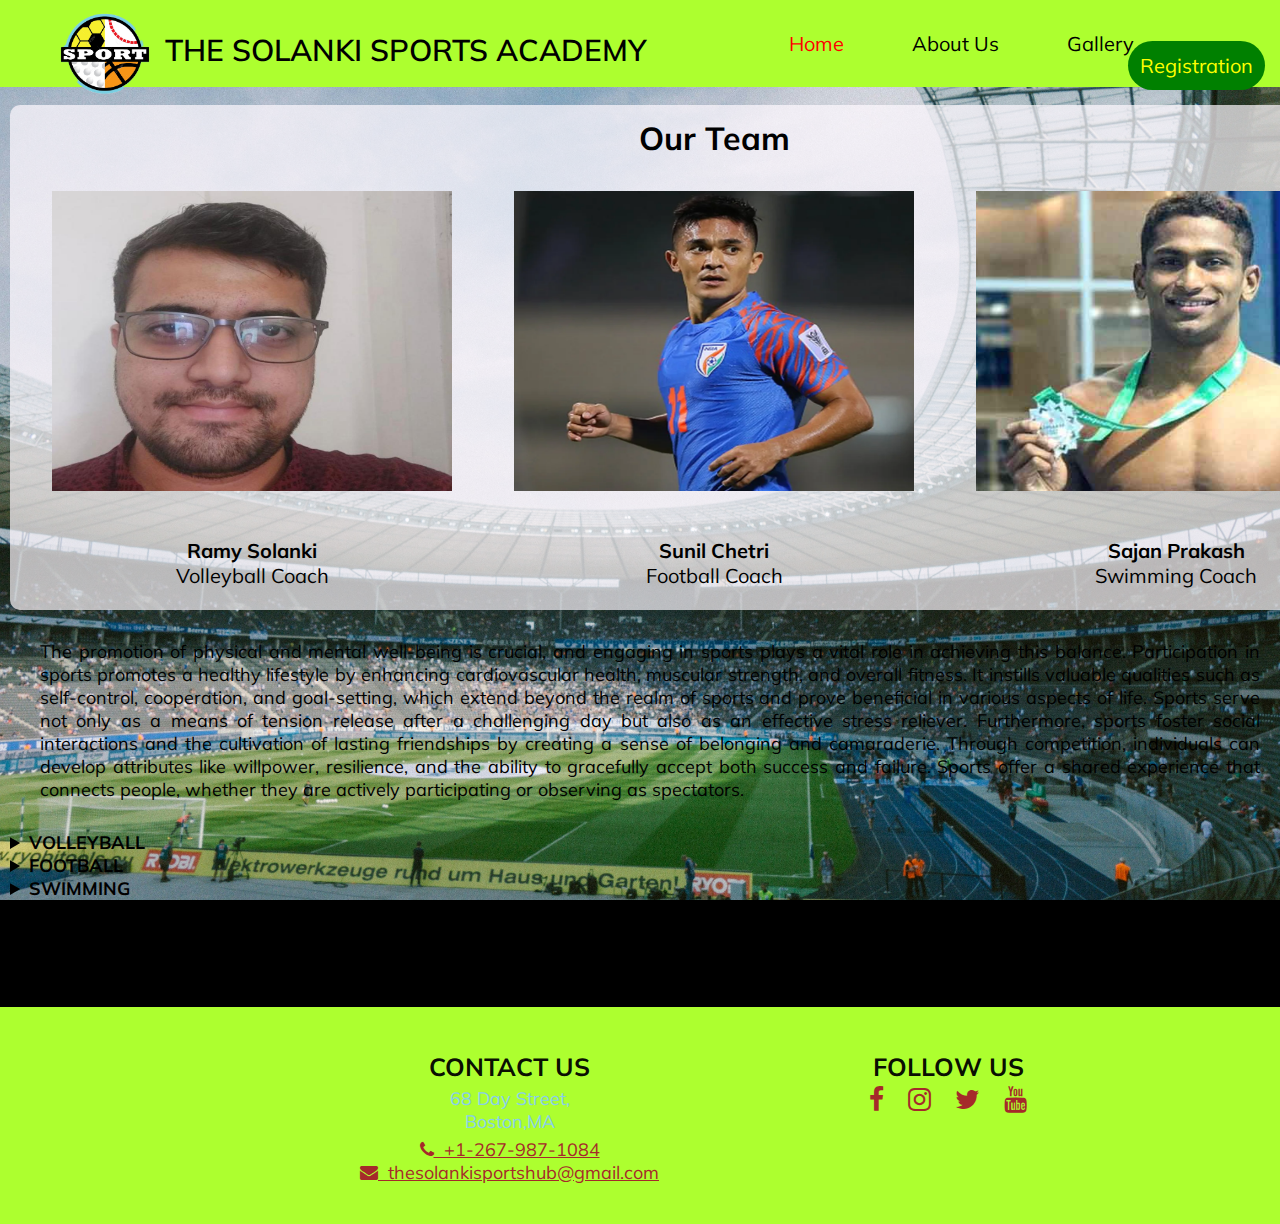
<file: Assignmnet 1/index.html>
<!DOCTYPE html>
<html lang="en">
<head>
    <meta charset="UTF-8">
    <meta name="viewport" content="width=device-width, initial-scale=1.0">
    <title>The Solanki Sports Academy</title>
    <link rel="icon" href="img/13966994-sport-logo Background Removed.ico" type="image/x-icon">
    <link rel="stylesheet" href="style.css" type="text/css">
    <link rel="stylesheet" href="https://cdnjs.cloudflare.com/ajax/libs/font-awesome/4.7.0/css/font-awesome.min.css">
    <link href="https://fonts.googleapis.com/css2?family=Mulish&display=swap" rel="stylesheet">

<link rel="preconnect" href="https://fonts.gstatic.com" crossorigin>

</head>
<body>
    <header>
        
     <ul>
            <li><img src="img/13966994-sport-logo Background Removed.png" alt="logo"></li>
            <li><lable class="logo">THE SOLANKI SPORTS ACADEMY</lable></li>
            <li><a href="index.html" class="active">Home</a></li>
            <li><a href="about.html" >About Us</a></li>
            <li><a href="gallery.html">Gallery</a></li>
            <li id="registration"><a href="registration.html">Registration</a></li>
    </ul>
    </header>
    
    <div class="container">
        <table class="home-table">
            <tr><th colspan="3">Our Team</th></tr>
            <tr> 
                <td><img class="f" src="img/Ramy.jpeg"></td>
                <td><img class="f" src="img/SunilChetri.jpg"></td>
                <td><img class="f" src="img/SajanPrakash.jpg"></td>
            </tr>
            <tr> 
                <td><b>Ramy Solanki</b><br>Volleyball Coach</td>
                <td><b>Sunil Chetri</b><br>Football Coach</td>
                <td><b> Sajan Prakash</b><br>Swimming  Coach</td>
            </tr>
        </table>
        <p class="container-p">The promotion of physical and mental well-being is crucial, and engaging in sports plays a vital role in achieving this balance. Participation in sports promotes a healthy lifestyle by enhancing cardiovascular health, muscular strength, and overall fitness. It instills valuable qualities such as self-control, cooperation, and goal-setting, which extend beyond the realm of sports and prove beneficial in various aspects of life. Sports serve not only as a means of tension release after a challenging day but also as an effective stress reliever.

            Furthermore, sports foster social interactions and the cultivation of lasting friendships by creating a sense of belonging and camaraderie. Through competition, individuals can develop attributes like willpower, resilience, and the ability to gracefully accept both success and failure. Sports offer a shared experience that connects people, whether they are actively participating or observing as spectators.</p>
   
     <details>
        <summary><b>VOLLEYBALL</b></summary>
        <p>
            
            Volleyball is a team sport that involves two teams, each comprising six players, separated by a net. <br>
            The objective is to score points by successfully grounding the ball on the opposing team's court, following a set of organized rules. <br>
            Teams are limited to three touches of the ball before it must be returned over the net.

        </p>
        <audio  controls>
            <source src="audios/Volleyball is a team.mp3" type="audio/mp3">
        </audio>
     </details>

        <details>
        <summary><b>FOOTBALL</b></summary>
        <P>
             Football is a team sport contested between two teams, each comprising 11 players, who primarily use their feet to maneuver a ball around a rectangular field known as a pitch.<br>
             The objective of the game is to score more goals than the opposing team by advancing the ball beyond the goal line into a rectangular-framed goal defended by the opposing team.<br>
             Traditionally, the game is played in two halves, each lasting 45 minutes, resulting in a total match time of 90 minutes.<br>
             With an estimated 250 million players actively participating in over 200 countries and territories, football stands as the world's most popular sport.
        </P>
        <audio  controls>
            <source src="audios/Football is a team s.mp3" type="audio/mp3">
        </audio>
        </details>
        <details>
            <summary><b>SWIMMING</b></summary>
        <p> 
           
            Swimming is an individual or team racing sport that requires the use of one's entire body to move through water.<br>
            The sport takes place in pools or open water.<br>
            Competitive swimming is one of the most popular Olympic sports, with varied distance events in butterfly, backstroke, breaststroke, freestyle, and individual medley.<br>
            Swimming each stroke requires a set of specific techniques; in competition, there are distinct regulations concerning the acceptable form for each individual stroke. </p>
             <audio  controls>
                <source src="audios/Swimming is an indiv (1).mp3" type="audio/mp3">
            </audio>
        </details>
    </div>
   
    <footer>
        <div class="footer">
            <div class="footer-content">
                <div class="footer-section about">
                    <h1>CONTACT US</h1>
                    <p>68 Day Street, 
                        <br/> Boston,MA
                    </p>
    
                    <div class="contact">
                        <a href="tel:+12679871084"><i class="fa fa-phone"></i>&nbsp; +1-267-987-1084</a> 
                        </br>
                        <a href = "mailto: thesolankisportsacademy@gmail.com"><i class="fa fa-envelope"></i>&nbsp; thesolankisportshub@gmail.com</a>
                    </div>
                </div>   
                
    
                <div class="footer-section social">
                    <h1>FOLLOW US</h1>
                    <div class="social-links">
                        <a href="https://www.facebook.com"><i class="fa fa-facebook fa-lg"></i></a>
                        <a href="https://www.instagram.com"><i class="fa fa-instagram fa-lg"></i></a>
                        <a href="https://www.twitter.com"><i class="fa fa-twitter fa-lg"></i></a>
                        <a href="https://www.youtube.com"><i class="fa fa-youtube fa-lg"></i></a>
                    </div>
                </div>    
            </div>
        
        </div>
    </footer>
</body>
    
    

</html>
</file>
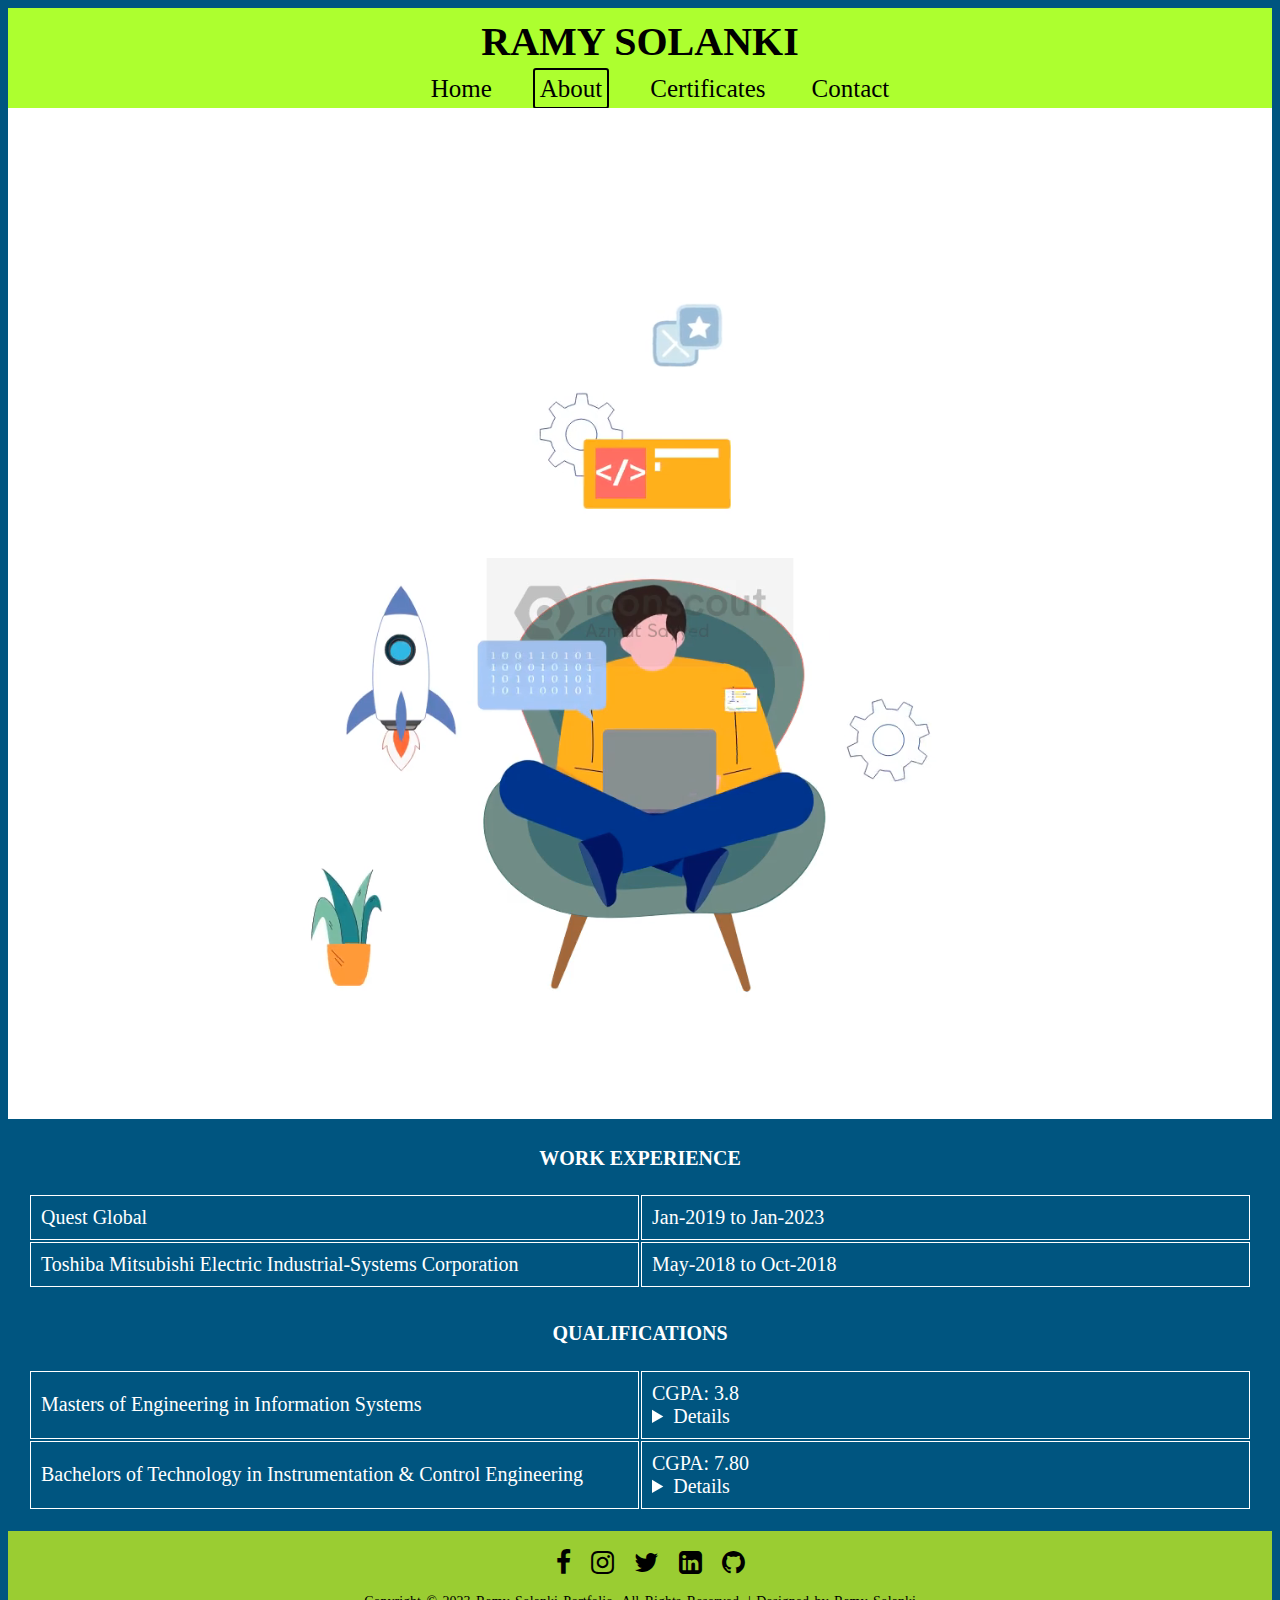
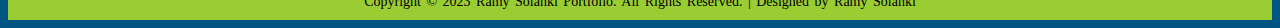
<file: Assignment 2/about.html>
<!DOCTYPE html>
<html lang="en">
<head>
    <meta charset="UTF-8">
    <meta name="viewport" content="width=device-width, initial-scale=1.0">
    <title>Portfolio</title>
    <link rel="stylesheet" type="text/css" href="style.css">
    <link rel="icon" type="image/x-icon" href="image/favicon.ico">
    <link rel="stylesheet" href="https://cdnjs.cloudflare.com/ajax/libs/font-awesome/4.7.0/css/font-awesome.min.css">
</head>

<body>

    <header>
        <a hre="index.html" class="header-name">Ramy Solanki</a>
        <nav>
            <ul>
                <li><a href="index.html">Home</a></li>
                <li><a href="about.html" class="active">About</a></li>
                <li><a href="certificate.html">Certificates</a></li>
                <li><a href="contact.html">Contact</a></li>
            </ul>
        </nav>
    </header>

    <main>
        <section class="about-banner">
            <div class="video-container">
                <video autoplay loop muted src="image/SDE.mp4" type="video/mp4"></video>   
            </div>
        </section>
        
        <div class="about-table">
            <h1>WORK EXPERIENCE</h1>
        </div>

        <div class="table-degree">
            <table class="table">
                <tr>
                    <td>Quest Global</td>
                    <td> Jan-2019 to Jan-2023</td>
                </tr>
                <tr>
                    <td>Toshiba Mitsubishi Electric Industrial-Systems Corporation</td>
                    <td>May-2018 to Oct-2018</td>
                </tr>
            </table>
        </div>

        <div class="about-table1">
            <h1>QUALIFICATIONS</h1>
        </div>

        <div class="table-degree">
            <table class="table">
                <tr>
                    <td>Masters of Engineering in Information Systems</td>
                    <td>CGPA: 3.8
                        <details>
                        <summary>Details</summary>
                        <h5>Northeastern University</h5>
                        <h5>Year: 2025</h5>
                        </details>
                    </td>
                </tr>
                <tr>
                    <td>Bachelors of Technology in Instrumentation & Control Engineering</td>
                    <td>CGPA: 7.80  
                        <details>
                        <summary>Details</summary>
                        <h5>MIT, MANIPAL</h5>
                        <h5>Year: 2018</h5>
                        </details>
                    </td>
                </tr>
            </table>
        </div>
        
    </main>

    <footer>
        <div class="footer-content">
            <div class="social-links">
                <a href="https://www.facebook.com"><i class="fa fa-facebook fa-lg"></i></a>
                <a href="https://www.instagram.com"><i class="fa fa-instagram fa-lg"></i></a>
                <a href="https://www.twitter.com"><i class="fa fa-twitter fa-lg"></i></a>
                <a href="https://www.linkedin.com"><i class="fa fa-linkedin-square fa-lg"></i></a>
                <a href="https://www.github.com"><i class="fa fa-github fa-lg"></i></a>
            </div>
        </div>

        <div class="footer-bottom">
            Copyright &copy; 2023 Ramy Solanki Portfolio. All Rights Reserved. | Designed by Ramy Solanki
         </div>

    </footer>
</body>
</file>
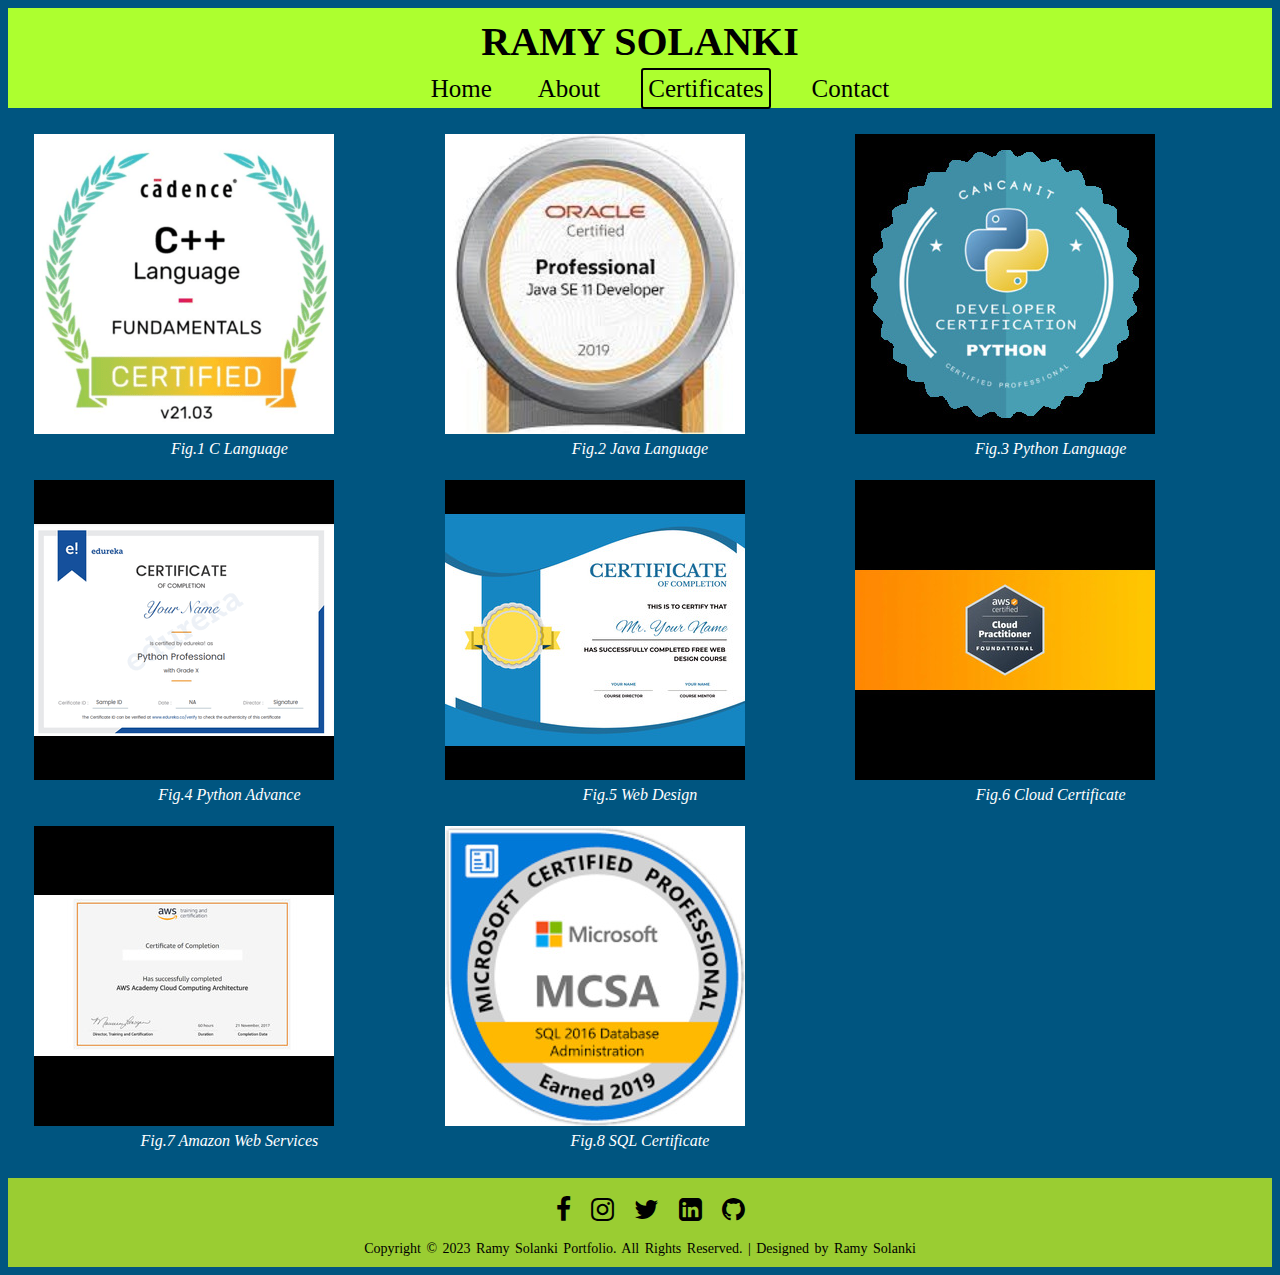
<file: Assignment 2/certificate.html>
<!DOCTYPE html>
<html lang="en">
<head>
    <meta charset="UTF-8">
    <meta name="viewport" content="width=device-width, initial-scale=1.0">
    <title>Portfolio</title>
    <link rel="stylesheet" type="text/css" href="style.css">
    <link rel="icon" type="image/x-icon" href="image/favicon.ico">
    <link rel="stylesheet" href="https://cdnjs.cloudflare.com/ajax/libs/font-awesome/4.7.0/css/font-awesome.min.css">
</head>

<body>

    <header>
        <a hre="index.html" class="header-name">Ramy Solanki</a>
        <nav>
            <ul>
                <li><a href="index.html" >Home</a></li>
                <li><a href="about.html">About</a></li>
                <li><a href="certificate.html" class="active">Certificates</a></li>
                <li><a href="contact.html">Contact</a></li>
            </ul>
        </nav>

    </header>

    <main>
        <section class="image-grid">
            <div class="row">
                <figure>
                    <img src="image/c1lang1.png" alt="cLanguage">
                    <figcaption>Fig.1 C Language </figcaption>
                </figure>
            </div>

            <div class="row">
                <figure>
                    <img src="image/java2.jpg" alt="cLanguage">
                    <figcaption>Fig.2 Java Language </figcaption>
                </figure>
            </div>

            <div class="row">
                <figure>
                    <img src="image/python.jpg" alt="cLanguage">
                    <figcaption>Fig.3 Python Language </figcaption>
                </figure>
            </div>

            <div class="row">
                <figure>
                    <img src="image/python1.png" alt="cLanguage">
                    <figcaption>Fig.4 Python Advance  </figcaption>
                </figure>
            </div>

            <div class="row">
                <figure>
                    <img src="image/design1.jpeg" alt="cLanguage">
                    <figcaption>Fig.5 Web Design </figcaption>
                </figure>
            </div>
        
            <div class="row">
                <figure>
                    <img src="image/cloud.jpg" alt="cLanguage">
                    <figcaption>Fig.6 Cloud Certificate </figcaption>
                </figure>
            </div>

            <div class="row">
                <figure>
                    <img src="image/aws1.jpg" alt="cLanguage">
                    <figcaption>Fig.7 Amazon Web Services</figcaption>
                </figure>
            </div>

            <div class="row">
                <figure>
                    <img src="image/sql2.jpg" alt="cLanguage">
                    <figcaption>Fig.8 SQL Certificate  </figcaption>
                </figure>
            </div>
        </section>
    </main>

    <footer>
        <div class="footer-content">
            <div class="social-links">
                <a href="https://www.facebook.com"><i class="fa fa-facebook fa-lg"></i></a>
                <a href="https://www.instagram.com"><i class="fa fa-instagram fa-lg"></i></a>
                <a href="https://www.twitter.com"><i class="fa fa-twitter fa-lg"></i></a>
                <a href="https://www.linkedin.com"><i class="fa fa-linkedin-square fa-lg"></i></a>
                <a href="https://www.github.com"><i class="fa fa-github fa-lg"></i></a>
            </div>
        </div>

        <div class="footer-bottom">
            Copyright &copy; 2023 Ramy Solanki Portfolio. All Rights Reserved. | Designed by Ramy Solanki
         </div>

    </footer>
</body>
</file>
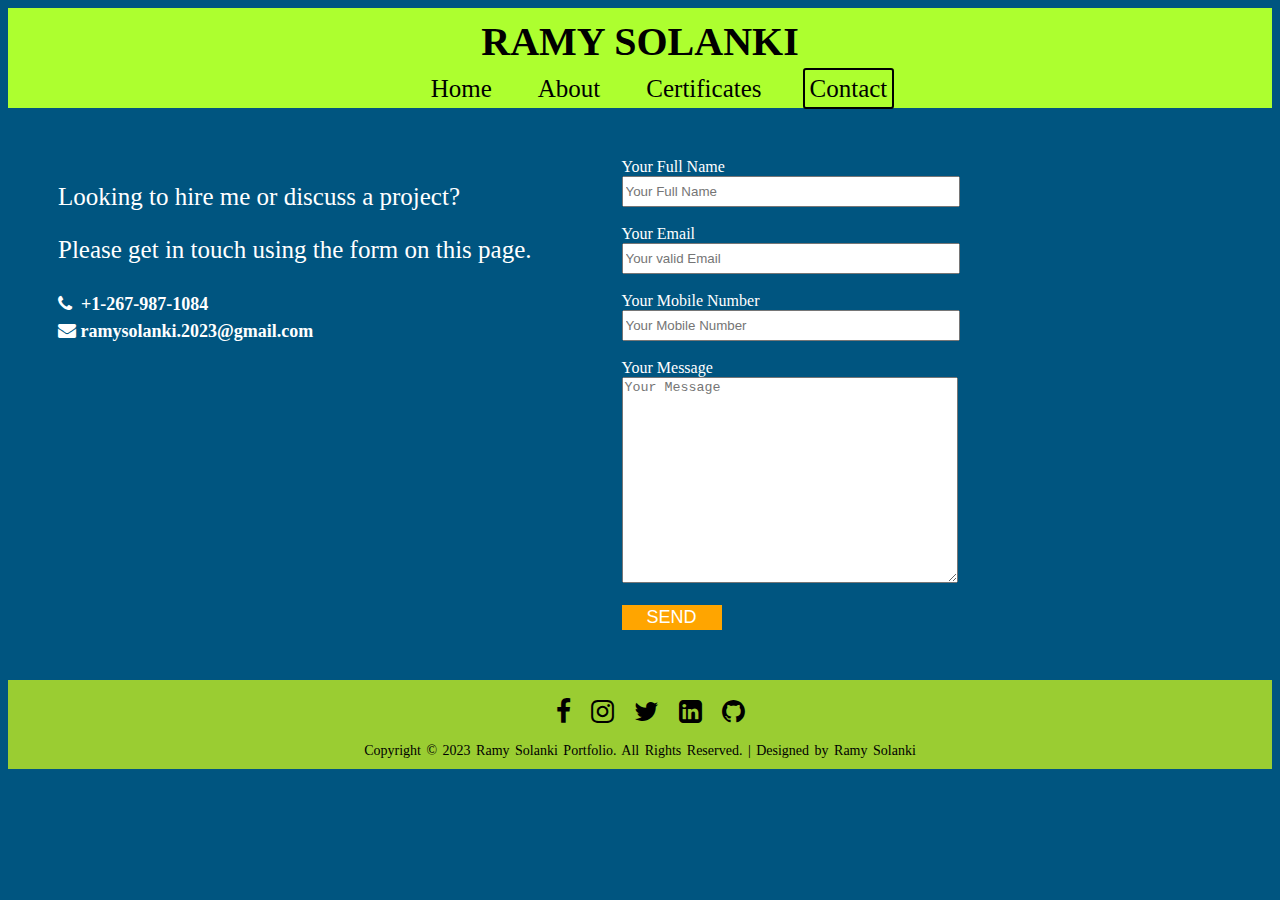
<file: Assignment 2/contact.html>
<!DOCTYPE html>
<html lang="en">
<head>
    <meta charset="UTF-8">
    <meta name="viewport" content="width=device-width, initial-scale=1.0">
    <title>Portfolio</title>
    <link rel="stylesheet" type="text/css" href="style.css">
    <link rel="icon" type="image/x-icon" href="image/favicon.ico">
    <link rel="stylesheet" href="https://cdnjs.cloudflare.com/ajax/libs/font-awesome/4.7.0/css/font-awesome.min.css">
</head>

<body>

    <header>
        <a hre="index.html" class="header-name">Ramy Solanki</a>
        <nav>
            <ul>
                <li><a href="index.html">Home</a></li>
                <li><a href="about.html" >About</a></li>
                <li><a href="certificate.html">Certificates</a></li>
                <li><a href="contact.html" class="active">Contact</a></li>
            </ul>
           <!-- <a href="#" class="header-contact">Contact</a> -->
        </nav>
    </header>

    <main>
        <section class="contact-banner">
            <div class="row">
                <div class="column">
                    <p> Looking to hire me or discuss a project? </p>
                    <p>Please get in touch using the form on this page.</p>
                    <h2>
                        <a href="tel: +12679871084"><i class="fa fa-phone"></i>&nbsp; +1-267-987-1084</a>
                        </br>
                        <a href = "mailto: ramysolanki.2023@gmail.com"><i class="fa fa-envelope"></i>&nbsp;ramysolanki.2023@gmail.com</a>
                    </h2>
                </div>

            <div class="column">
                <div class="contact-wrapper">
                    <div class="contact">
                        <form id="contact-form" method="post">
                            <label>Your Full Name</label>
                            <br>
                            <input type="text" id="name"name="Fullname" placeholder="Your Full Name">
                            <br><br>
                            <label>Your Email</label>
                            <br>
                            <input type="email" id="name" name="Email" placeholder="Your valid Email">
                            <br><br>
                            <label>Your Mobile Number</label>
                            <br>
                            <input type="tel" id="phone" name="phone" placeholder="Your Mobile Number">
                            <br><br>
                            <label>Your Message</label>
                            <br>
                            <textarea cols="30" rows="10" placeholder="Your Message"></textarea>
                            <br><br>
                            <input type="submit" id="submit" value="SEND">
                        </form>

                    </div>
                </div>
            </div>

        </div>
        </section>
    </main>

    <footer>
        <div class="footer-content">
            <div class="social-links">
                <a href="https://www.facebook.com"><i class="fa fa-facebook fa-lg"></i></a>
                <a href="https://www.instagram.com"><i class="fa fa-instagram fa-lg"></i></a>
                <a href="https://www.twitter.com"><i class="fa fa-twitter fa-lg"></i></a>
                <a href="https://www.linkedin.com"><i class="fa fa-linkedin-square fa-lg"></i></a>
                <a href="https://www.github.com"><i class="fa fa-github fa-lg"></i></a>
            </div>
        </div>

        <div class="footer-bottom">
            Copyright &copy; 2023 Ramy Solanki Portfolio. All Rights Reserved. | Designed by Ramy Solanki
         </div>

    </footer>
</body>
</file>
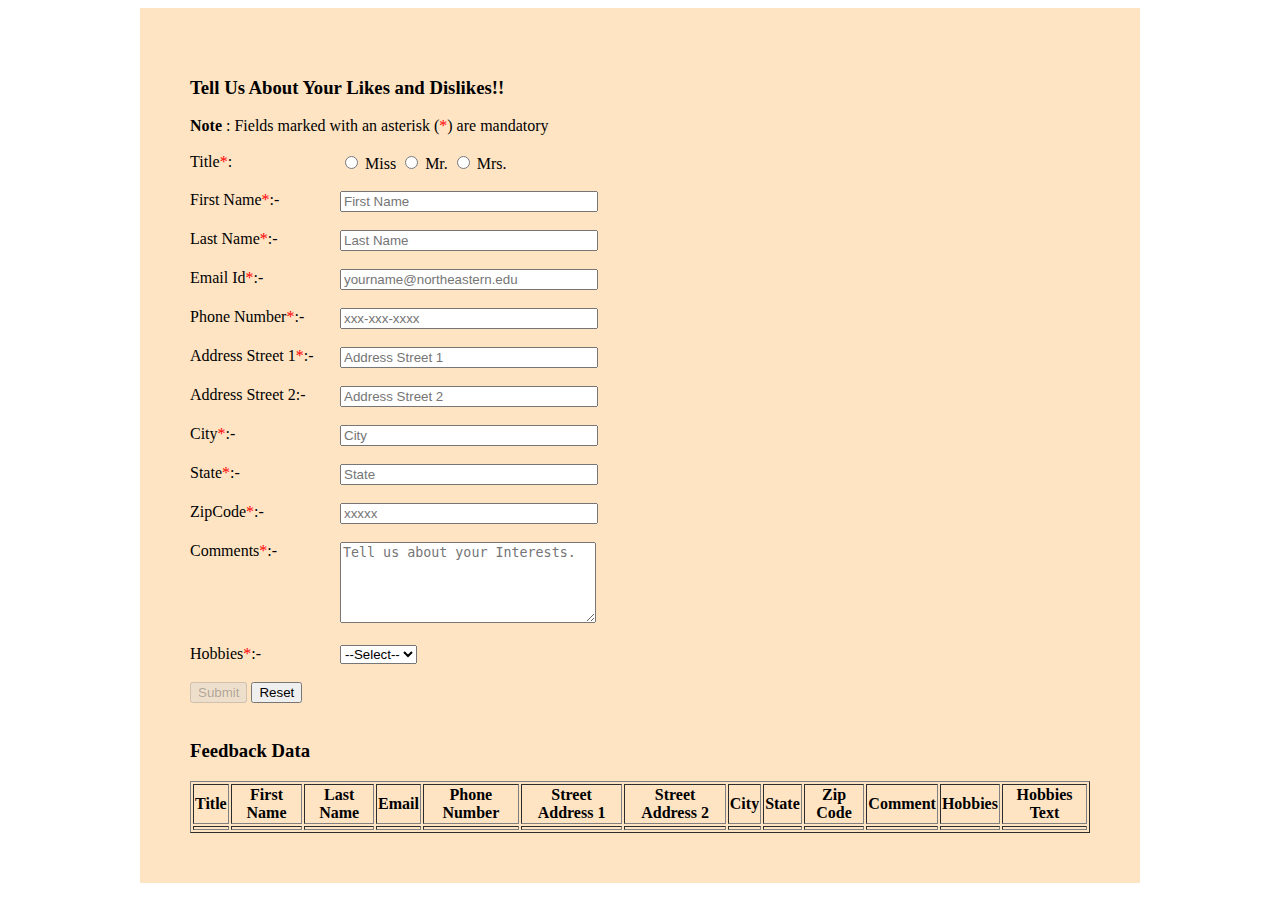
<file: Assignment-4/Form.html>
<!doctype html>
<html lang="en">
 <head>
 	<meta charset="UTF-8">
    <meta name="viewport"
          content="width=device-width, user-scalable=no, initial-scale=1.0, maximum-scale=1.0, minimum-scale=1.0">
    <meta http-equiv="X-UA-Compatible" content="ie=edge">
  	<title>Assignment 4</title>
  	<link href='https://fonts.googleapis.com/css?family=Rock+Salt' rel='stylesheet' type='text/css'>
  	<link rel="stylesheet" type="text/css" href="form.css">
  	<script src="form.js"></script>
 </head>
 <body onload="checkSelection(), showData();">
 <div id="container">
	 
	 <main>
	 <h3>Tell Us About Your Likes and Dislikes!!</h3>
		 <b>Note</b> : Fields marked with an asterisk (<span class="required">*</span>) are mandatory
		 <br><br>
		 <div style="display: flex;">
		 <form method="post" action="#.html" onsubmit="return submitButton();" id="myForm">

			<label>Title<span class="required">*</span>:</label>
			<input type="radio" name="title" id="miss" value="miss" required="required"/> Miss
			<input type="radio" name="title" id="mr" value="mr" required="required"/> Mr.
			<input type="radio" name="title" id="mrs" value="mrs" required="required"/> Mrs.
			<br><br>

			<label for="firstName">First Name<span class="required">*</span>:-</label>
			<input type="text" name="firstName" id="firstName" style="width:250px" required="required" placeholder="First Name" onkeyup="validateInputs(this, 1, 'FName')"/>	
			<br><br>
			<div id="errorMsgFName" style="display:none;color:red"></div>
			

			<label for="lastName">Last Name<span class="required">*</span>:-</label>
			<input type="text" name="lastName" id="lastName" style="width:250px" required="required" placeholder="Last Name" onkeyup ="validateInputs(this, 2, 'LName')"/>
			<br><br>
			<div id="errorMsgLName" style="display:none;color:red"></div>
			

			<label for="emailId">Email Id<span class="required">*</span>:-</label>
			<input type="text" name="emailId" id="emailId" style="width:250px" required="required" placeholder="yourname@northeastern.edu" onkeyup="validateInputs(this, 3, 'EmailId')"/>
			<br><br>
			<div id="errorMsgEmailId" style="display:none;color:red"></div>
			

			<label for="phoneNumber">Phone Number<span class="required">*</span>:-</label>
			<input type="text" name="phoneNumber" id="phoneNumber" style="width:250px" required="required" placeholder="xxx-xxx-xxxx" onkeyup="validateInputs(this, 4, 'Phone')"/>
			<br><br>
			<div id="errorMsgPhone" style="display:none;color:red"></div>


			<label for="addressStreet1">Address Street 1<span class="required">*</span>:-</label>
			<input type="text" name="addressStreet1" id="addressStreet1" style="width:250px" required="required" placeholder="Address Street 1" onkeyup="validateInputs(this, 5, 'AddressStreet1')"/>
			<br><br>
			<div id="errorMsgAddressStreet1" style="display:none;color:red"></div>


			<label for="addressStreet2">Address Street 2<span class="required"></span>:-</label>
			<input type="text" name="addressStreet2" id="addressStreet2" style="width:250px" placeholder="Address Street 2"/> 
			<br><br>
			<div id="errorMsgAddressStreet2" style="display:none;color:red"></div>


			<label for="city">City<span class="required">*</span>:-</label>
			<input type="text" name="city" id="city" required="required" style="width:250px" placeholder="City"
			 onkeyup="validateInputs(this, 6, 'City')"/>
			<br><br>
			<div id="errorMsgCity" style="display:none;color:red"></div>


			<label for="state">State<span class="required">*</span>:-</label>
			<input type="text" name="state" id="state" required="required" style="width:250px" placeholder="State"
			 onkeyup="validateInputs(this, 7, 'State')"/>
			<br><br>
			<div id="errorMsgState" style="display:none;color:red"></div>

			
            <label for="zipcode">ZipCode<span class="required">*</span>:-</label>
			<input type="text" name="zipcode" id="zipcode" required="required" style="width:250px" placeholder="xxxxx" 
			 onkeyup="validateInputs(this, 8, 'ZipCode')"/>
			<br><br>
			<div id="errorMsgZipCode" style="display:none;color:red"></div>
             
             
			<label for="comments">Comments<span class="required">*</span>:-</label>
			<textarea name="text" id="comments" required="required" placeholder="Tell us about your Interests." style="width:250px" rows="5" cols="25" onkeyup="validateInputs(this, 9, 'Comments')"></textarea>
			<br><br>
			<div id="errorMsgComments" style="display:none;color:red"></div>

			<div id="hobbies">
				<label for="hobbies">Hobbies<span class="required">*</span>:-</label>
				<select name="hobbies" id="hobbiesList" onchange="checkSelection()">
					<option value="none">--Select--</option>
					<option value="dancing">Dancing</option>
					<option value="movies">Movies</option>
					<option value="coding">Coding</option>
					<option value="reading">Reading</option>
					<option value="singing">Singing</option>
					<option value="other">Other</option>
				</select>
				<br><br>
				<div id="afterChange">
					<input type='checkbox' name="list" value="hobbiesList" required="required" onclick="checkBox(this)" id="selectCheckBox" style="margin-left: 150px;"/><p id="onSelect" style="display: inline-block;"> On select</p>
					<div id="afterCheckbox">
						&nbsp;
						<p class="selectBox"><span class="required">*</span></p>
						<input type="text" name="hobbiesList" id="hobbiesListText" placeholder="mandatory" onkeyup="validateInputs(this, 10, 'Mandatory')"/>
						<p id="errorMsgMandatory" style="display:none;color:red" class="selectBox">&nbsp;</p>
					</div>
				</div>
			</div>
			

			<input type="Submit" id="submitBtn" disabled=true>
			<input type="Reset" id="resetBtn" onclick="resetButton()">
			
			<br><br>
		</form>
	</div>

			<h3 style="display: inline-block;">Feedback Data</h3>
            
            <table class="myTable" id="myTable" border="1">
                <tr>
                    <th>Title </th>
                    <th>First Name </th>
                    <th>Last Name </th>
                    <th>Email</th>
                    <th>Phone Number </th>
                    <th>Street Address 1 </th>
                    <th>Street Address 2 </th>
                    <th>City </th>
                    <th>State </th>
                    <th>Zip Code </th>
                    <th>Comment </th>
                    <th>Hobbies </th>
                    <th>Hobbies Text </th>
                </tr>


            </table>

			<!--<h3 style="display: inline-block;">Previously Submitted Form:</h3>
			<table id="myTable" border="1">
				<tr>
					<td class="tableFirst">Title:</td>
					<td></td>
				</tr>
				<tr>
					<td class="tableFirst">First Name:</td>
					<td></td>
				</tr>
				<tr>
					<td class="tableFirst">Last Name:</td>
					<td></td>
				</tr>
				<tr>
					<td class="tableFirst">Email-ID:</td>
					<td></td>
				</tr>
					<tr>
					<td class="tableFirst">Phone Number:</td>
					<td></td>
				</tr>
				<tr>
					<td class="tableFirst">Address Street 1:</td>
					<td></td>
				</tr>
				<tr>
					<td class="tableFirst">Address Street 2:</td>
					<td></td>
				</tr>
				<tr>
					<td class="tableFirst">City:</td>
					<td></td>
				</tr>
				<tr>
					<td class="tableFirst">State:</td>
					<td></td>
				</tr>
				<tr>
					<td class="tableFirst">Zip Code:</td>
					<td></td>
				</tr>
				<tr>
					<td class="tableFirst">Comments:</td>
					<td></td>
				</tr>
				<tr>
					<td class="tableFirst">Hobbies:</td>
					<td></td>
				</tr>
				<tr>
					<td class="tableFirst">Hobbies Text:</td>
					<td></td>
				</tr>
			</table>-->
		 
	 </main>
 </div>

 </body>
</html>
</file>
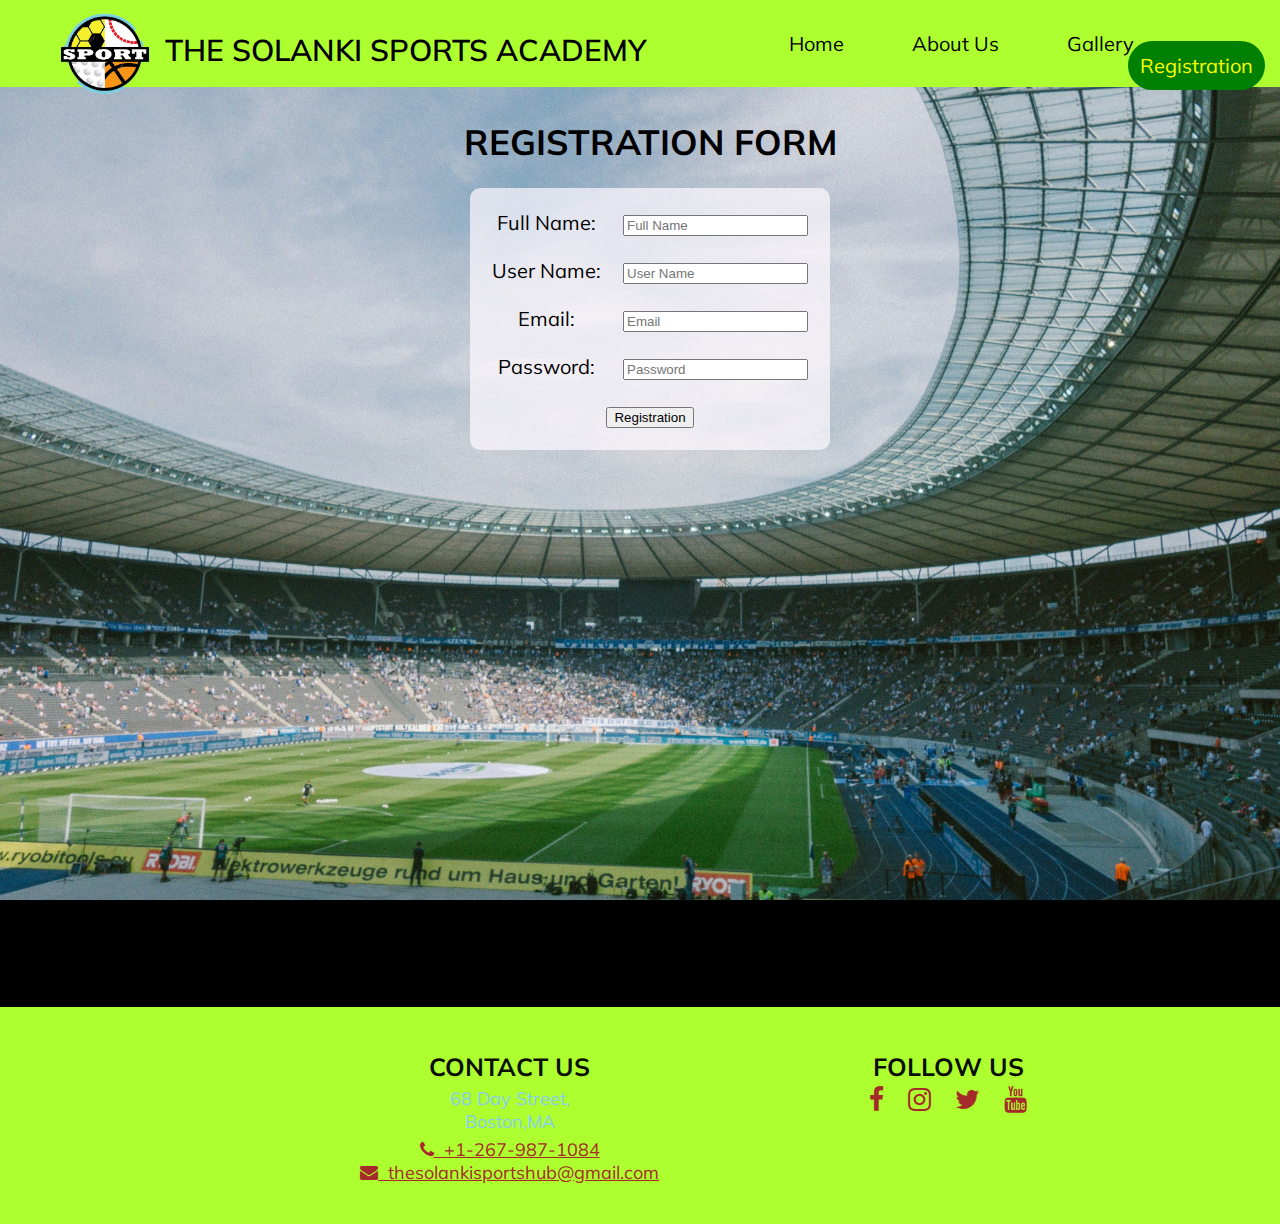
<file: Assignmnet 1/registration.html>
<!DOCTYPE html>
<html lang="en">
<head>
    <meta charset="UTF-8">
    <meta name="viewport" content="width=device-width, initial-scale=1.0">
    <title>Registration form</title>
    <link rel="icon" href="favicon.ico.png" type="image/x-icon">
    <link rel="stylesheet" href="style.css" type="text/css">
    <link rel="stylesheet" href="https://cdnjs.cloudflare.com/ajax/libs/font-awesome/4.7.0/css/font-awesome.min.css">
    <link href="https://fonts.googleapis.com/css2?family=Mulish&display=swap" rel="stylesheet">
<link rel="preconnect" href="https://fonts.gstatic.com" crossorigin>
</head>
<body>
  <header>
        
    <ul>
        <li><img src="img/13966994-sport-logo Background Removed.png" alt="logo"></li>
        <li><lable class="logo">THE SOLANKI SPORTS ACADEMY</lable></li>
        <li><a href="index.html" >Home</a></li>
        <li><a href="about.html">About Us</a></li>
        <li><a href="gallery.html">Gallery</a></li>
        <li id="registration"><a href="registration.html" class="active">Registration</a></li>
</ul>
</header>
<div class="container">
  <div class="registration-form">
  <h1>Registration Form</h1>
  <form action="#" method="post">
    <table>
      <tr>
        <td>Full Name:</td>
        <td><input type="text" name="fullname" placeholder="Full Name"></td>
      </tr>
      <tr>
        <td>User Name:</td>
        <td><input type="text" name="username" placeholder="User Name"></td>
      </tr>
      <tr>
        <td>Email:</td>
        <td><input type="text" name="email" placeholder="Email"></td>
      </tr>
      <tr>
        <td>Password:</td>
        <td><input type="text" name="password" placeholder="Password"></td>
      </tr>
      <tr>
        <td colspan="2"><button type="submit">Registration</button></td>
      </tr>
    </table>
   
   


  </form>
</div>
</div>
<footer>
  <div class="footer">
      <div class="footer-content">
          <div class="footer-section about">
              <h1>CONTACT US</h1>
              <p>68 Day Street, 
                  <br/> Boston,MA
              </p>

              <div class="contact">
                  <a href="tel:+12679871084"><i class="fa fa-phone"></i>&nbsp; +1-267-987-1084</a> 
                  </br>
                  <a href = "mailto: thesolankisportshub@gmail.com"><i class="fa fa-envelope"></i>&nbsp; thesolankisportshub@gmail.com</a>
              </div>
          </div>   
          

          <div class="footer-section social">
              <h1>FOLLOW US</h1>
              <div class="social-links">
                  <a href="https://www.facebook.com"><i class="fa fa-facebook fa-lg"></i></a>
                  <a href="https://www.instagram.com"><i class="fa fa-instagram fa-lg"></i></a>
                  <a href="https://www.twitter.com"><i class="fa fa-twitter fa-lg"></i></a>
                  <a href="https://www.youtube.com"><i class="fa fa-youtube fa-lg"></i></a>
              </div>
          </div>    
      </div>
  
  </div>
  </footer>
</body>

</html>
</file>
<file: Assignmnet 1/style.css>
body{
   
   
    background-color: black;
    height: auto;
    padding: 0;
    margin: 0;
    overflow-x: hidden;
    text-align: center;
    font-family: 'Mulish';
    
}

.about-section {
   padding: 50px;
   text-align: center;
   background-color: #000000;
   color: silver;
   opacity: .85;
 }

header{
    background-color: greenyellow;
    padding: 15px;
    box-shadow: 0 0 3px #000;
    font-family: 'Mulish';

}

.logo{
    font-size: 30px;
    font-weight: 600;
    float: left;
    padding: 0 10px;
}

header li {
    display: inline;
    padding-right: 40px;

}

header li a{
    color: black;
    text-decoration: none;
    padding: 12px;
    transition: .3s ease;
    font-size: 20px;
}

header li a:hover
{
    color: white;
}

header ul #registration a{
    color: yellow;
    background-color: green;
    border-radius: 30px;
    float: right;
    position: relative;
    top: -15px;
    transition: .3s ease;
    font-size: 20px;
}

header ul #contact a:hover
    {
        background-color: violet;
    }

 header li img{
        width: 100px;
        float: left;
        margin-top: -27px;
        
    }

    .active{
        color: red;
    }

    .container
    {
      width: 100%;
      min-height: 100vh;
      background-size: cover;
      background-position: center;
      padding: 10px;
      background-image: url('img/bgnd-unsplash.jpg');
      background-repeat: no-repeat;
      background-attachment: fixed;
      text-align: justify;
      font-size: large;
    }

    .container-p{
      padding: 10px;
      margin: 20px;
    }

    

/*footer*/
.footer{
   background-color: greenyellow;
   width: 100%;
   position: absolute;
   padding: 30px 20px;
}

.footer .footer-content{
   padding: 10px;
   display: flex;   
   padding-left: 240px;
}

.footer .footer-content .footer-section{
   padding: 0 100px;
}

.footer-section h1{
   color: rgba(0, 0, 0, 0.952);
   font-size: 25px;
   margin: 4px;
   font-family: 'Mulish';
}

.footer-section p{
   color: skyblue;
   font-size: 18px;
   margin: 5px;
}

.footer-section a{
   color: brown;
   font-size: 18px;
}



.footer .footer-section .social-links a{
   text-align: center;
   width: 50px;
   height: 50px;
}

.social-links a{
   font-size: 20px;
   margin: 5px;
   padding: 5px;
}
 
   
 /*gallery*/

h1{
   font-size: 35px;
   text-transform: uppercase;
   text-align: center;
}

.gallery{
   display: flex;
   flex-wrap: wrap;
   justify-content: center;
   padding: 10px;

}

.gallery img{
   width: 300px;
   height: 200px;
   margin: 10px;
   
}

/*video*/
.video-container{

   padding: 6%;
   margin: 40px;
   display: inline;
}


.f{
   width: 400px;
   height: 300px;
   margin: 10px;
   padding: 10px;
}


/*registration*/
table, tr, td{
   margin-left: auto;
   margin-right: auto;
   padding: 10px;
   font-size: 20px;
   border-radius: 10px;
   text-align: center;

}

th{
   font-size: 2rem;
}
table{
   background-color: rgba(255, 250, 255, 0.7);
}
</file>
<file: Assignment 2/style.css>
*{
    text-decoration: none;
}

body{
    background-color: rgb(0, 85, 128);
}

header{
    background-color: greenyellow;
    width: 100%;
    height: 100px;
}

header .header-name{
    font-family: 'Times New Roman', Times, serif;
    font-size: 24px;
    color: black;
    font-weight: 700;
    text-transform: uppercase;
    text-align: center;
    display:block;
    margin: 0 auto;
    padding: 20px 0;  
}

    header nav ul{
    margin:0 auto;
    display: block;
    width: fit-content;
 }

header nav ul li{
    display: inline-block;
    list-style: none;
    padding: 0 16px;
}

header nav ul li a{
    font-family: 'Times New Roman', Times, serif;
    color: black;
    /*font-weight: 700;*/
    font-size: 12px;
}

nav a{
    border-radius: 3px;
    padding: 2px;
}

nav a.active, nav a:hover{
    text-decoration: none;
    color: black;
    border: 2px solid black;
}

@media only screen and (min-width: 992px)
{
    header .header-name{
        font-size: 40px;
        color: black;
        padding: 10px 0;  
    }
    
    header nav ul li{
        list-style: none;
        padding: 0 16px;
    }
    
    header nav ul li a{
        font-family: 'Times New Roman', Times, serif;
        color: black;
        /*font-weight: 700;*/
        font-size: 20px;
    }

    nav a{
        padding: 10px;
    }

    
    .contact-banner .row{
        padding: 0 50px;
        width: auto;
        justify-items: center;
        display: table;
    }
    
    .contact-banner .row .column{
        margin: 0;
        padding: 30px;
    }
    
    .contact-banner .column p{
        width: auto;
    }
    
    .contact-banner .column h2{
        color:white;
    }
    
    .contact-banner .column h2 a{
        color:white;
        font-size: 15px;
    }

    .contact-wrapper{
        padding-left: 50px;
    }

    .contact input{
        width: 300px;
        height: 25px;   
    }
}

@media only screen and (min-width: 768px)
{
    header .header-name{
        font-size: 40px;
        color: black;
        padding: 10px;  
    }

    header nav ul li{
        list-style: none;
        padding: 0 16px;
    }
    
    header nav ul li a{
        font-family: 'Times New Roman', Times, serif;
        color: black;
        /*font-weight: 700;*/
        font-size: 25px;
    }

    nav a{
        padding: 5px;
    }

    .contact-banner .row{
        margin: 20px;
        width: 100%;
        color: white;
       /*font-size: 15px;*/
    }
    
    .contact-banner .row .column{
        margin: 0;
        padding: 20px;
    }
    
    .contact-banner .row .column p{
        width: auto;
        font-size: 25px;
    }
    
    .table-degree{
        padding: 10px;
    }
    
    table tr td{
        margin-left: 0;
        margin-right: 0;
        padding: 0 10px;
        font-size: 35px;
        text-align: justify;
        color: white;
        border: 1px solid white;   
    }
}

/* Index Page */

.index-banner{
    width: 100%;
    height: 70vh;
    background-image: url('image/1.jpg');
    background-repeat: no-repeat;
    background-position: center;
    background-size: cover;
    display: table;
}

.vertical{
    display: table-cell;
    vertical-align: middle;
}

.index-banner h2{
    font-family: 'Times New Roman', Times, serif;
    color: white;
    font-size: 50px;
    text-align: center;
    text-shadow: 2px 2px #111;
    line-height: 60px;
}

.index-banner h1{
    font-family: 'Times New Roman', Times, serif;
    color: white;
    font-size: 20px;
    text-align: center;
    text-shadow: 2px 2px #111;
    font-weight: 100;
    font-style: italic;
    line-height: 35px;
}

.message audio{
    padding: 20px;
    display: table-cell;
    vertical-align: middle;
}

.contact-banner{
    width: 100%;
    position: relative;
    display: table;
    align-items:center;
    text-align: justify;
}

.contact-banner .row{
    display: flex;
    flex-wrap: wrap;
    padding: 10px;
}

.contact-banner .column{
    display: table;
    align-items: center;
}

.contact-banner .column p{
    color:white;
    font-size: 18px;
}

.contact-banner .column h2{
    color:white;
}

.contact-banner .column h2 a{
    color:white;
    font-size: 18px;
}

.contact input{
    width: 330px;
    height: 25px;  
    color: white; 
}

.contact textarea{
    width: 330px;
    height: 200px;
    overflow: hidden;
}

input#submit{
    width: 100px;
    background-color: orange;
    border: none;
    color: white;
    font-size: 18px;
    font-weight: 200;
}

.about-banner video{
    width:100%;
}

.about-table h1{
    font-family: 'Times New Roman', Times, serif;
    color: white;
    font-size: 20px;
    text-align: center;
    padding-top: 10px;
}

.about-table1 h1{
    font-family: 'Times New Roman', Times, serif;
    color: white;
    font-size: 20px;
    text-align: center;
    padding-top: 10px;
}

.table-degree{
    padding: 10px;
    margin:10px;
}

table tr td{
    margin-left: 0;
    margin-right: 0;
    padding:10px;
    font-size: 20px;
    text-align: justify;
    color: white;
    border: 1px solid white;   
}

.table{
    width: 100%;
}

.table td{
    width:50%;
}

figure{
    padding: 5px;
    margin : auto;
}

figcaption{
    color:white;
    font-style: italic;
    text-align: center;
    padding: 2px;
}

.image-grid{
    display: grid;
    grid-template-columns: repeat(auto-fit, minmax(300px,auto));
    align-items: center;
    gap: 10px;
    padding: 21px;
}

.row{
    position: relative;
    cursor: pointer;
}

.row:hover img{
    border: 3px solid orange;
    opacity: 0.8;
}

/* Footer Page */

footer{
    width: 100%;
    padding-top: 10px;
    background-color: yellowgreen;
    color: white;
    overflow: hidden;
}

.footer-content{
    display: flex;
    align-items: center;
    justify-content: center;
    margin: 10px auto;
    color: black;
}

.footer-content .social-links{
    width: fit-content;
    float: left;
    display: flex;
    align-items: center;
    padding-left: 20px;
    color: black;
}

.social-links a{
    text-decoration: none;
    font-size: 20px;
    margin: 0 10px;  
    color: black
}

.footer-bottom{
    padding: 10px 0;
    text-align: center;
    font-size: 14px;
    word-spacing: 2px;
    color: black;
}
</file>
<file: Assignment-4/form.css>
label {	
  float: left;
	width: 150px;}
       
#container{
  width: 1000px;
  margin: auto;
  background-color: bisque;

} 

main{
  padding: 50px;
}

.required{
  color: red;
}

span{
  font-style: bold;
}

.selectBox{
  display: inline-block;
}
</file>
